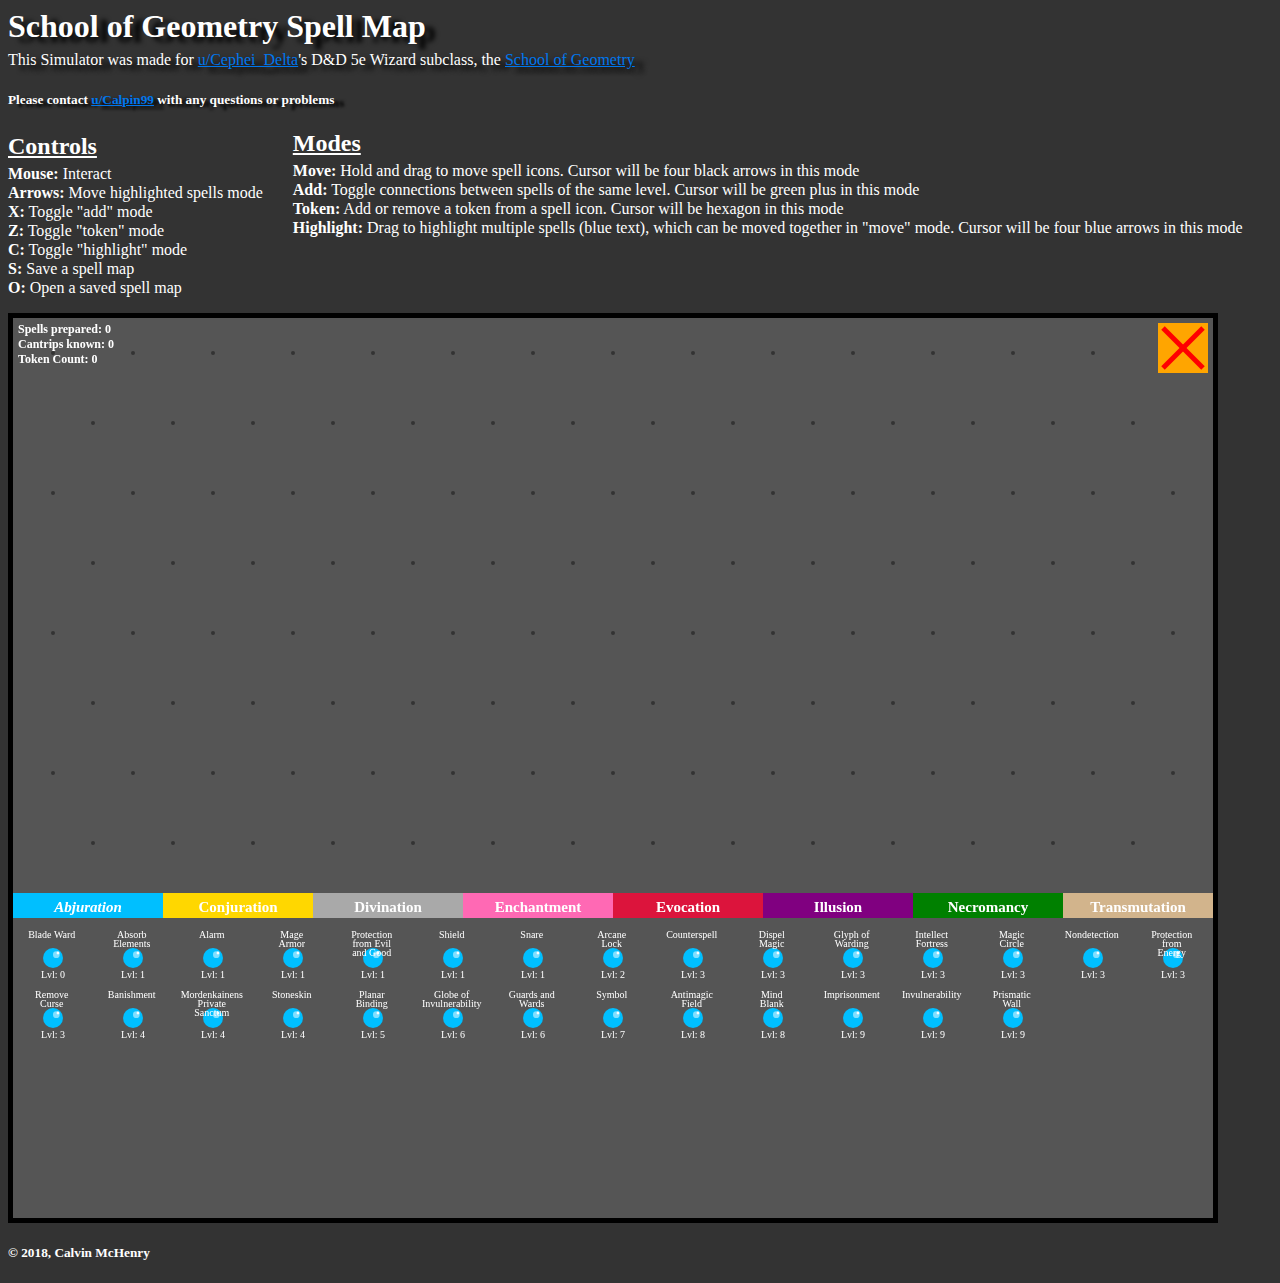
<file: index.html>
<html>
	<head>
		<title>Spell Map V0.4</title>
		<link rel="stylesheet" href="SpellStyle.css">
	</head>
	<body>
		<h1 style="text-shadow: 10px 5px 5px #000;">School of Geometry Spell Map</h1>
		<p style="text-shadow: 10px 5px 5px #000;">This Simulator was made for <a href=https://www.reddit.com/user/Cephei_Delta>u/Cephei_Delta</a>'s D&D 5e Wizard subclass, the <a href=http://homebrewery.naturalcrit.com/share/SkwZBBxO->School of Geometry</a></p>
		<h5 style="text-shadow: 10px 3px 3px #000;">Please contact <a href=https://www.reddit.com/user/Calpin99>u/Calpin99</a> with any questions or problems</h5>
		<div id="controls">
			<h2><u>Controls</u></h2>
			<p><b>Mouse:</b> Interact</p>
			<p><b>Arrows:</b> Move highlighted spells mode</p>
			<p><b>X:</b> Toggle "add" mode</p>
			<p><b>Z:</b> Toggle "token" mode</p>
			<p><b>C:</b> Toggle "highlight" mode</p>
			<p><b>S:</b> Save a spell map</p>
			<p><b>O:</b> Open a saved spell map</p>
		</div>
		<div id="modes">
			<h2><u>Modes</u></h2>
			<p><b>Move:</b> Hold and drag to move spell icons. Cursor will be four black arrows in this mode</p>
			<p><b>Add:</b> Toggle connections between spells of the same level. Cursor will be green plus in this mode</p>
			<p><b>Token:</b> Add or remove a token from a spell icon. Cursor will be hexagon in this mode</p>
			<p><b>Highlight:</b> Drag to highlight multiple spells (blue text), which can be moved together in "move" mode. Cursor will be four blue arrows in this mode</p>
		</div>
		<canvas id="SpellMap" width="1200" height="900" style="border:5px solid #000;"></canvas>
		<script src="SpellMap.js"></script>
		<h5>&copy; 2018, Calvin McHenry</h5>
	</body>
</html>
</file>
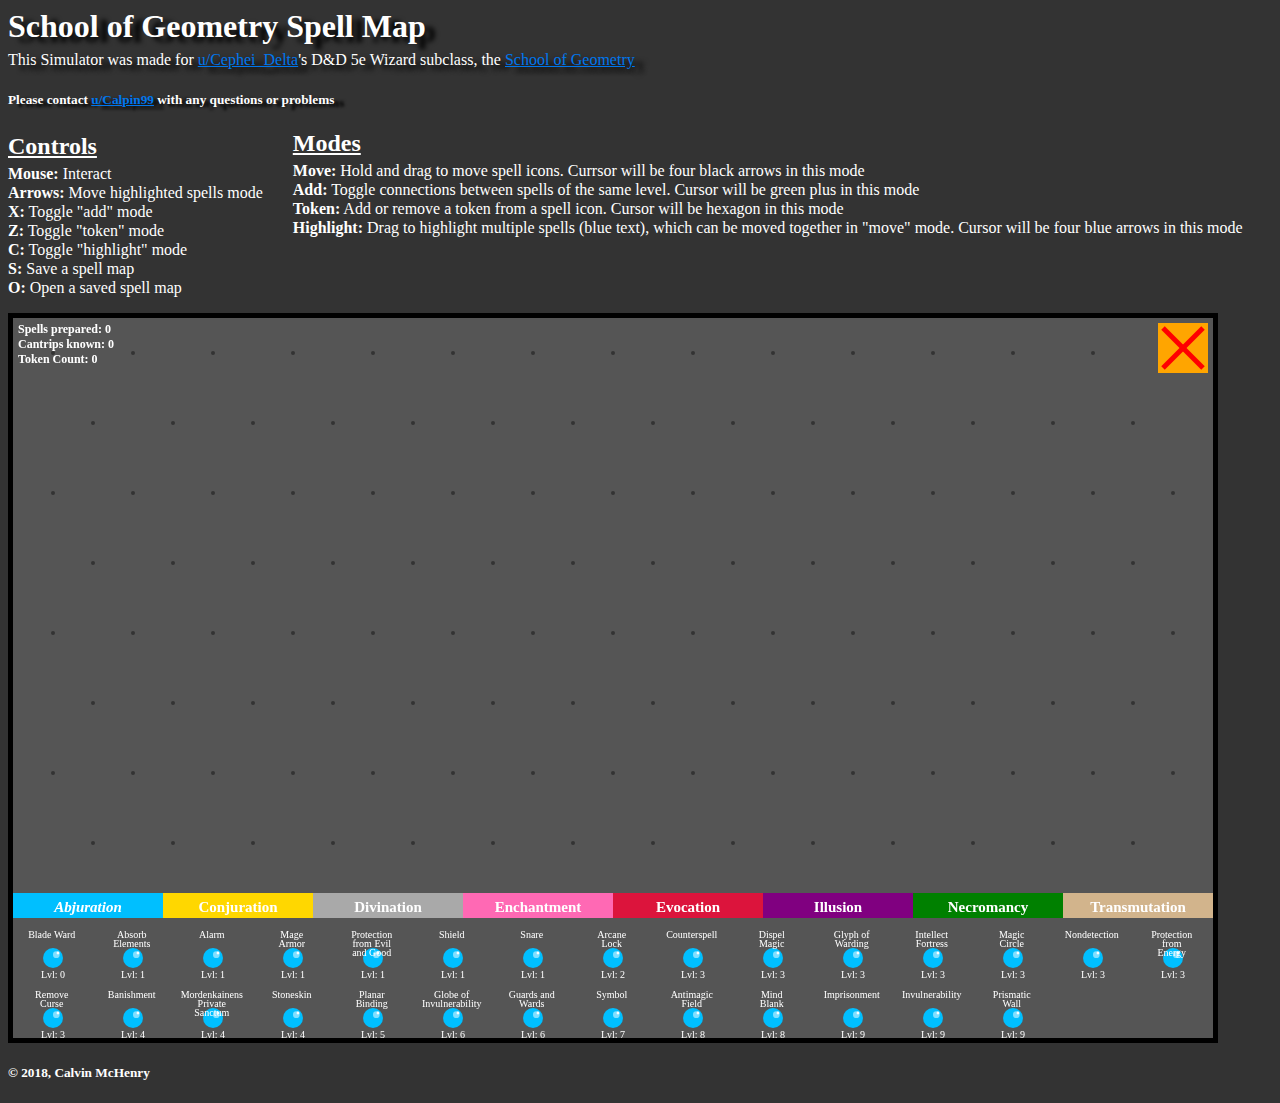
<file: SpellMap.html>
<html>
	<head>
		<title>Spell Map V0.4</title>
		<link rel="stylesheet" href="SpellStyle.css">
	</head>
	<body>
		<h1 style="text-shadow: 10px 5px 5px #000;">School of Geometry Spell Map</h1>
		<p style="text-shadow: 10px 5px 5px #000;">This Simulator was made for <a href=https://www.reddit.com/user/Cephei_Delta>u/Cephei_Delta</a>'s D&D 5e Wizard subclass, the <a href=http://homebrewery.naturalcrit.com/share/SkwZBBxO->School of Geometry</a></p>
		<h5 style="text-shadow: 10px 3px 3px #000;">Please contact <a href=https://www.reddit.com/user/Calpin99>u/Calpin99</a> with any questions or problems</h5>
		<div id="controls">
			<h2><u>Controls</u></h2>
			<p><b>Mouse:</b> Interact</p>
			<p><b>Arrows:</b> Move highlighted spells mode</p>
			<p><b>X:</b> Toggle "add" mode</p>
			<p><b>Z:</b> Toggle "token" mode</p>
			<p><b>C:</b> Toggle "highlight" mode</p>
			<p><b>S:</b> Save a spell map</p>
			<p><b>O:</b> Open a saved spell map</p>
		</div>
		<div id="modes">
			<h2><u>Modes</u></h2>
			<p><b>Move:</b> Hold and drag to move spell icons. Currsor will be four black arrows in this mode</p>
			<p><b>Add:</b> Toggle connections between spells of the same level. Cursor will be green plus in this mode</p>
			<p><b>Token:</b> Add or remove a token from a spell icon. Cursor will be hexagon in this mode</p>
			<p><b>Highlight:</b> Drag to highlight multiple spells (blue text), which can be moved together in "move" mode. Cursor will be four blue arrows in this mode</p>
		</div>
		<canvas id="SpellMap" width="1200" height="720" style="border:5px solid #000;"></canvas>
		<script src="SpellMap.js"></script>
		<h5>&copy; 2018, Calvin McHenry</h5>
	</body>
</html>
</file>
<file: SpellStyle.css>
body {
    background-color: #333;
    font-family: "Verdana";
}

h1 {
    color: white;
}

h2 {
    color: white;
}

h5 {
    color: white;
}

p {
    color: white;
    margin-top: -15px;
}

canvas {
    cursor: none;
}

#controls {
    float: left;
    margin-top: -17px;
    margin-right: 30px;
}

#mode {
    float: left;
}

a {
    color: #0077ee
}

a:visited {
    color: #ee7700;
}
</file>
